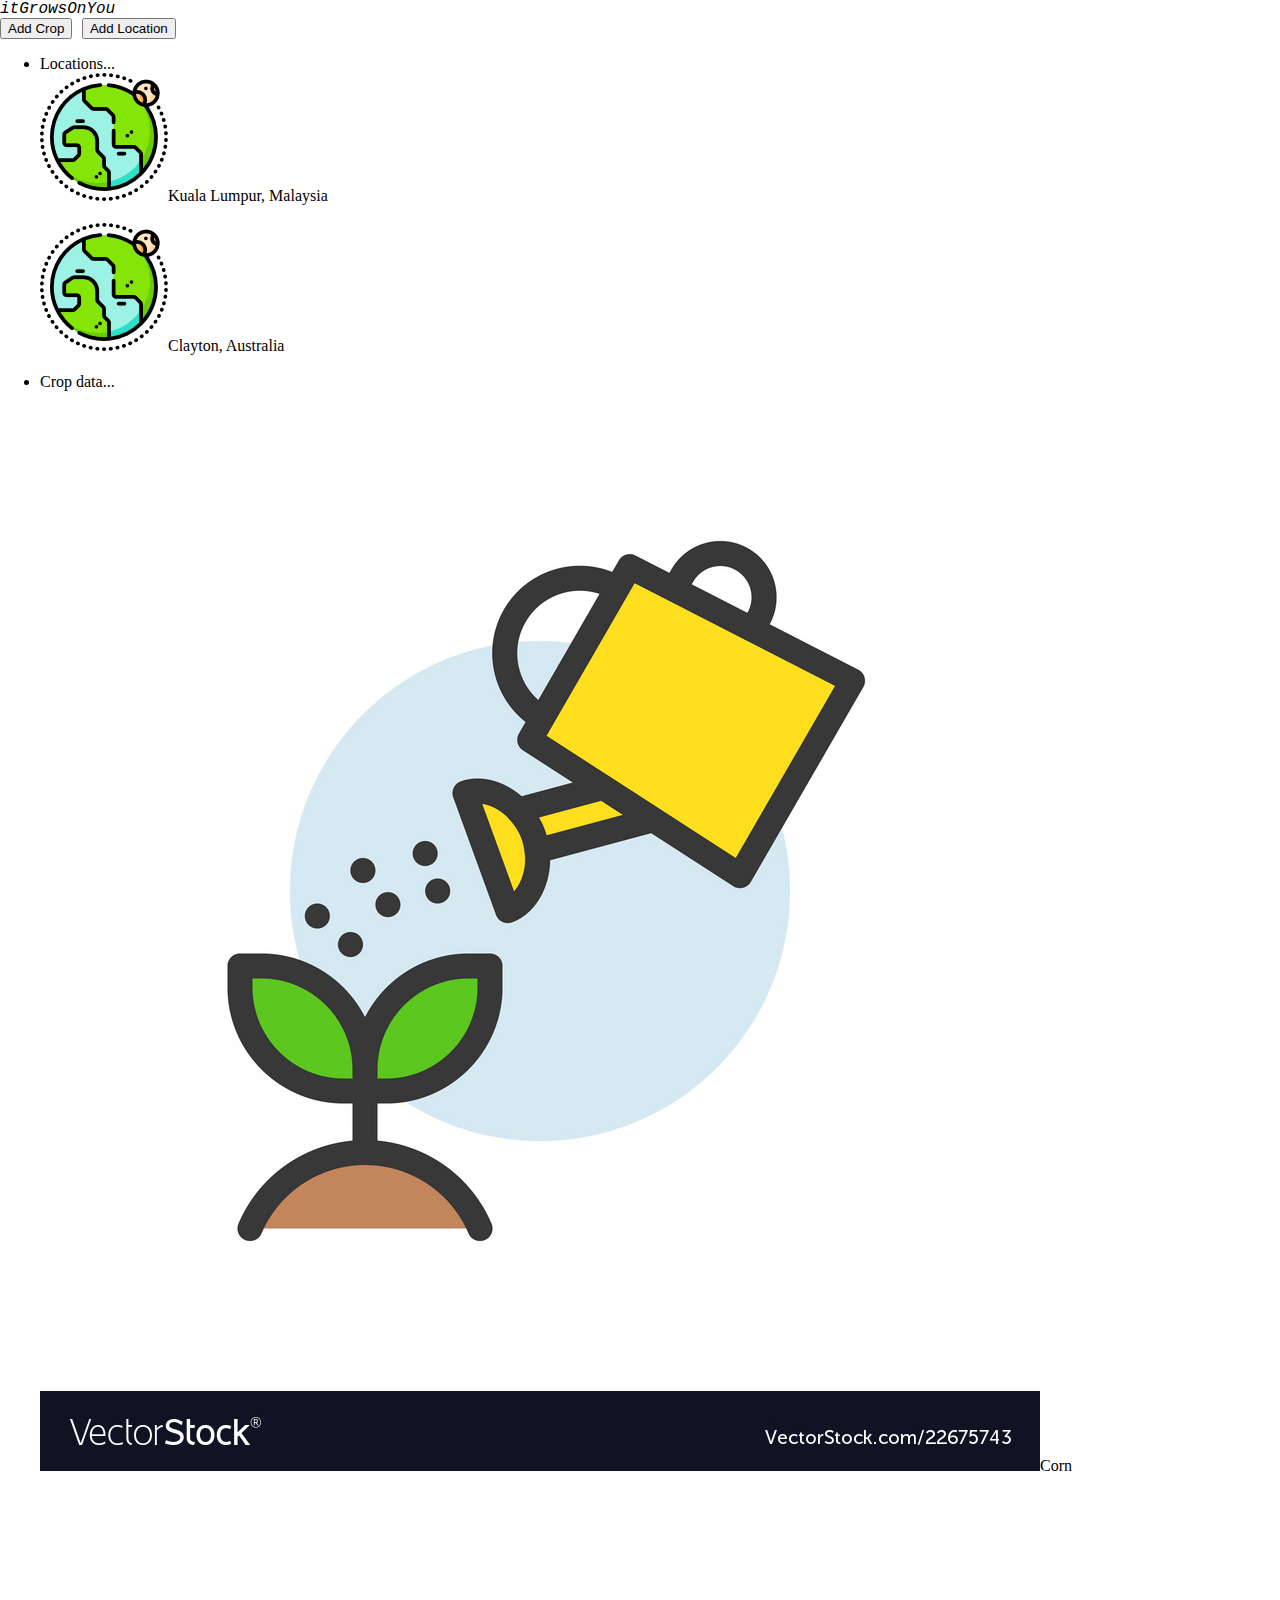
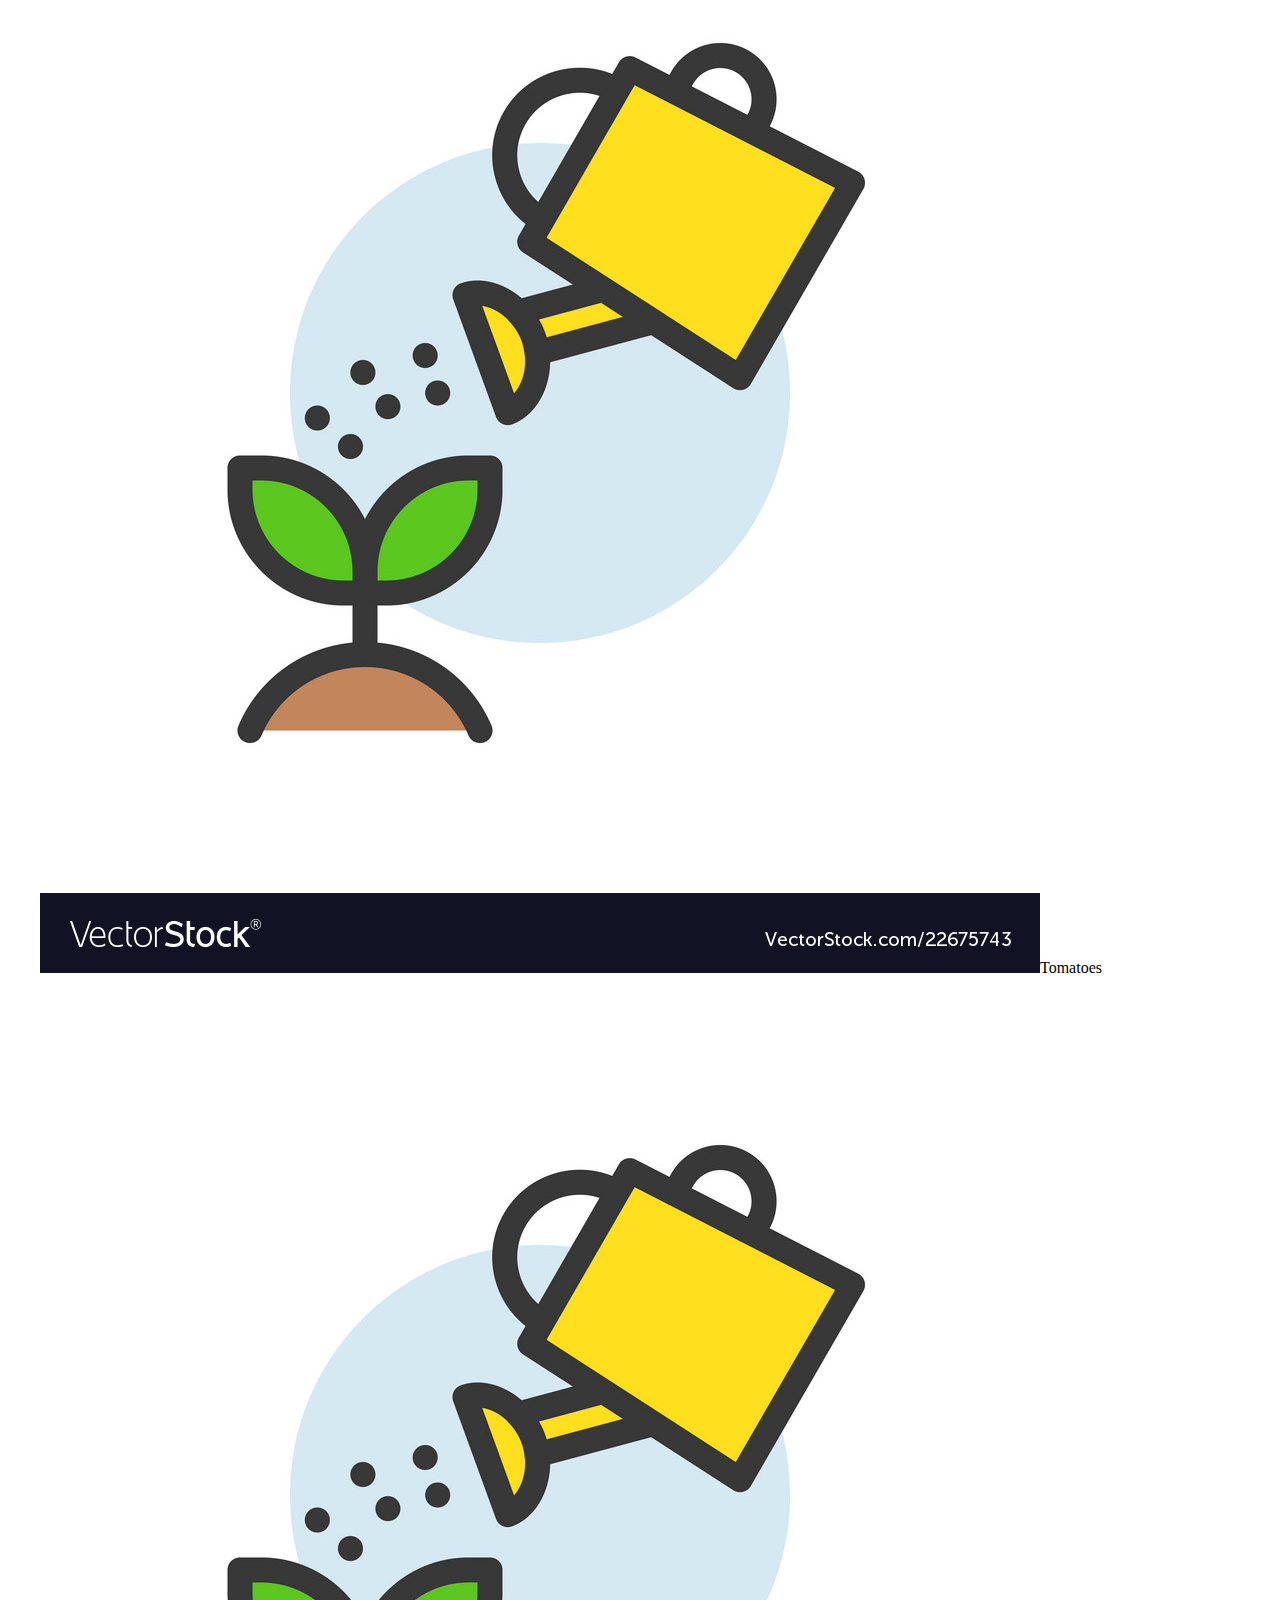
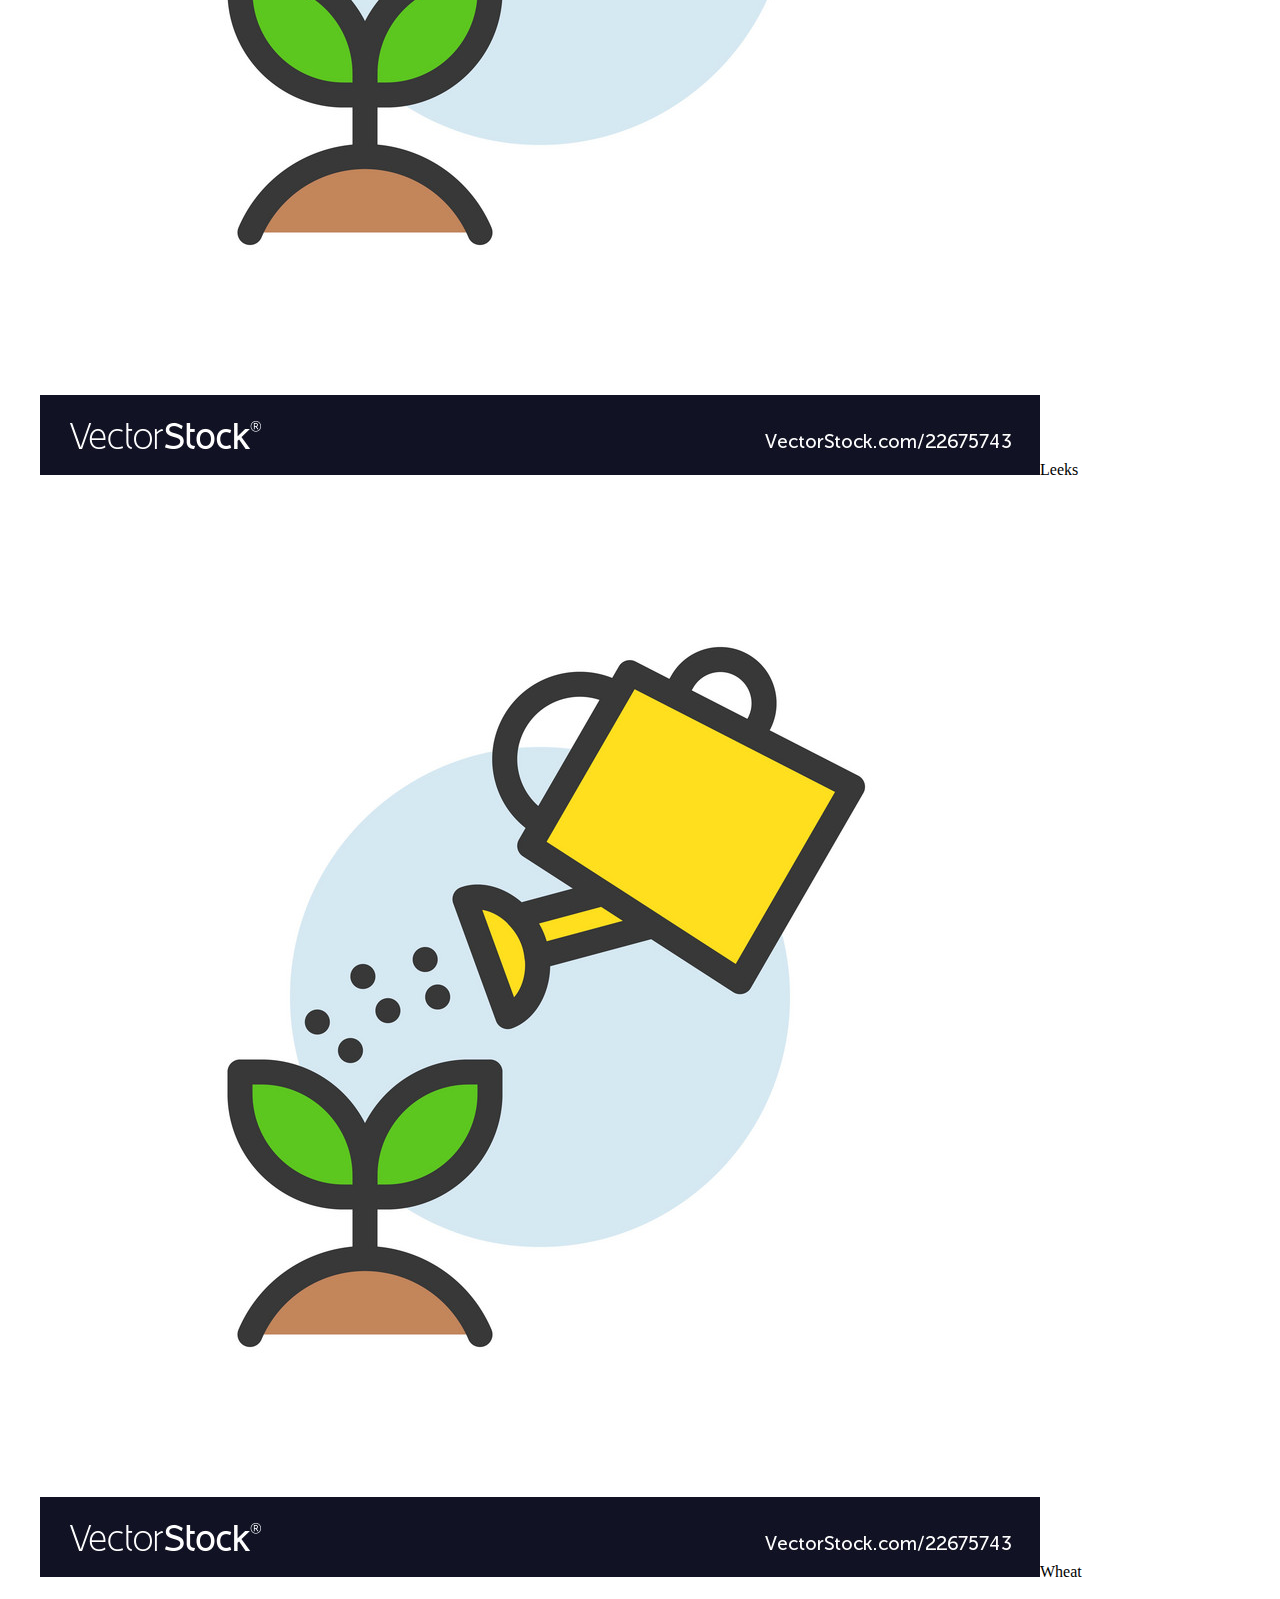
<file: code/index.html>
<!doctype html>
<html>
    <head>
        <title>Weather</title>
        <meta name="viewport" content="width=device-width, initial-scale=1.0">
        <link rel="stylesheet" href="https://fonts.googleapis.com/css?family=Roboto:300,400,500,700" type="text/css">
        <link rel="stylesheet" href="https://fonts.googleapis.com/icon?family=Material+Icons">
        <link rel="stylesheet" href="https://code.getmdl.io/1.3.0/material.deep_purple-purple.min.css" />
        <script defer src="https://code.getmdl.io/1.3.0/material.min.js"></script>
        <link rel="stylesheet" href="css/style.css" />
        <meta name="apple-mobile-web-app-capable" content="yes" />
        <meta name="mobile-web-app-capable" content="yes" />
        <link rel="shortcut icon" sizes="196x196" href="images/icon.png" />
        <link rel="apple-touch-icon-precomposed" href="images/icon.png" />
    </head>

    <body>
      <div class="demo-layout-transparent mdl-layout mdl-js-layout mdl-layout--fixed-header">
        <header class="mdl-layout__header mdl-layout__header--transparent">
          <div class="mdl-layout__header-row">
              <span class="mdl-layout-title" id="headerBarTitle">itGrowsOnYou</span>
              <div class="mdl-layout-spacer"></div>
              <button onclick="location.href = 'addCrop.html';" class="mdl-button mdl-js-button">
                Add Crop
              </button>
			  <button onclick="location.href = 'addLocation.html';" class="mdl-button mdl-js-button">
                Add Location
              </button>
            </div>
          </header>

          <main class="mdl-layout__content">
            <!--   Main page content here:   -->
            <!-- print location -->
              <ul class="mdl-list" id="locationList">
            <li>Locations...</li>
          <div class="mdl-grid">
                <div class="mdl-cell mdl-cell--col" id="displayLocation"></div>
              </div>
              <!-- print crop -->
               <li>Crop data...</li>
            <div class="mdl-grid">
              <div class="mdl-cell mdl-cell--col" id="displayCrop"></div>
            </div>
          </main>
        </div>

        <!--   JavaScript files:   -->
        <script src="js/dateExtensions.js"></script>
        <script src="js/shared.js"></script>
        <script src="js/mainPage.js"></script>
    </body>
</html>
</file>
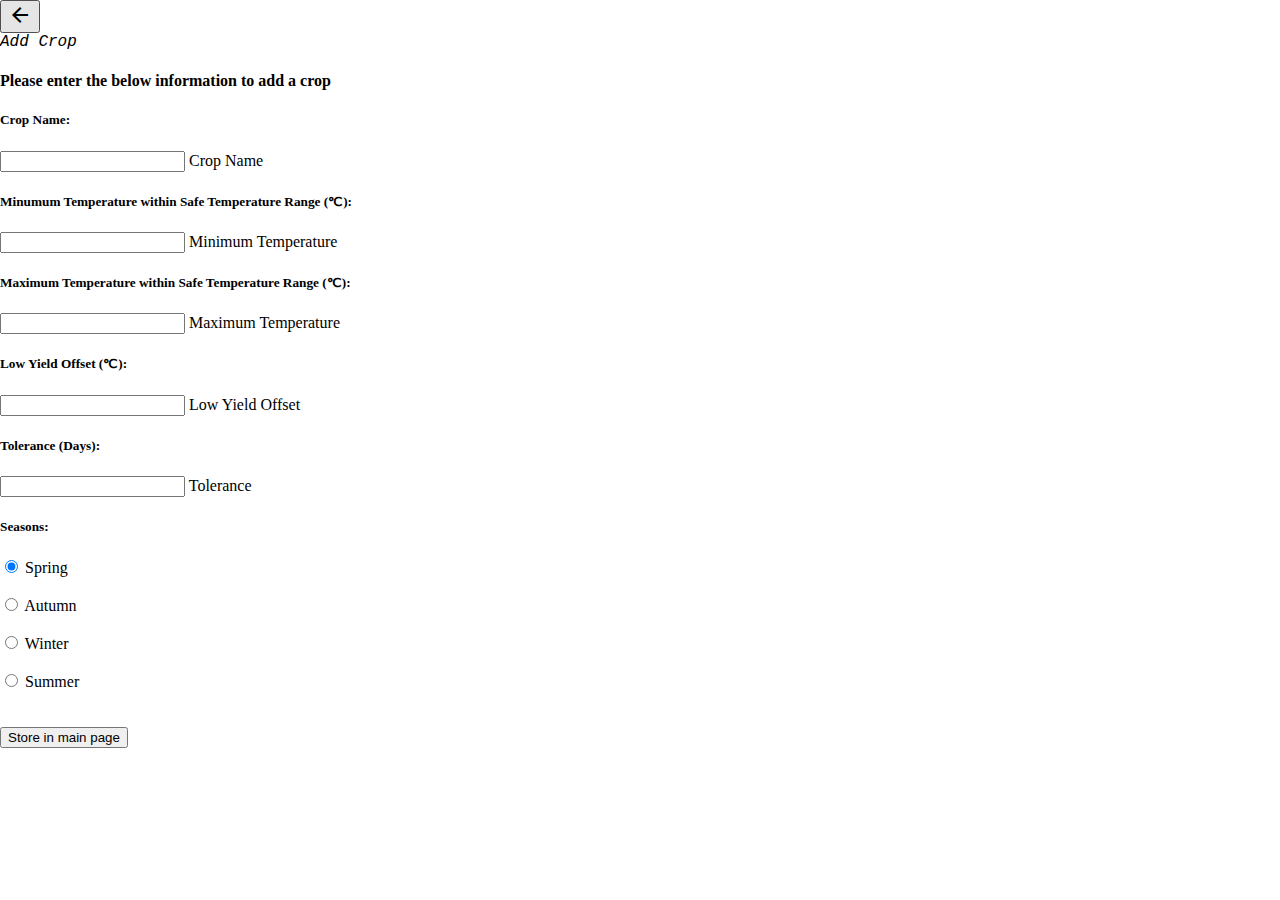
<file: code/addCrop.html>
<!doctype html>
<html>
    <head>
        <title>Weather</title>
        <meta name="viewport" content="width=device-width, initial-scale=1.0">
        <link rel="stylesheet" href="https://fonts.googleapis.com/css?family=Roboto:300,400,500,700" type="text/css">
        <link rel="stylesheet" href="https://fonts.googleapis.com/icon?family=Material+Icons">
        <link rel="stylesheet" href="https://code.getmdl.io/1.3.0/material.deep_purple-purple.min.css" />
        <script defer src="https://code.getmdl.io/1.3.0/material.min.js"></script>
        <link rel="stylesheet" href="css/style.css" />
        <meta name="apple-mobile-web-app-capable" content="yes" />
        <meta name="mobile-web-app-capable" content="yes" />
        <link rel="shortcut icon" sizes="196x196" href="images/icon.png" />
        <link rel="apple-touch-icon-precomposed" href="images/icon.png" />
    </head>

    <body>
    <div class="demo-layout-transparent mdl-layout mdl-js-layout mdl-layout--fixed-header">
        <header class="mdl-layout__header mdl-layout__header--transparent">
            <button onclick="location.href = 'index.html';" class="mdl-layout-icon mdl-button mdl-js-button mdl-button--icon">
              <i class="material-icons">arrow_back</i>
            </button>
             <div class="mdl-layout__header-row">
            <span class="mdl-layout-title" id="headerBarTitle">Add Crop</span>
            </div>
          </header>
          <main class="mdl-layout__content">
            <div class="content-grid mdl-grid">
              <div class="mdl-cell">
                <!--   Main page content here:   -->

                <!-- let user to fill in inputs -->
                <!-- for cropname -->
                <h4>Please enter the below information to add a crop</h4>
                <form action="#" onsubmit = "return(checkUserInput());">
                  <h5>Crop Name:</h5>
                  <div class="mdl-textfield mdl-js-textfield mdl-textfield--floating-label">
                    <input class="mdl-textfield__input" type="text" onkeypress="return (event.charCode > 64 && event.charCode < 91) || (event.charCode > 96 && event.charCode < 123) || (event.charCode ===32)" id="cropname" />
                    <label class="mdl-textfield__label" >Crop Name</label>
                  </div>

                <!-- for min temperature -->
                  <h5>Minumum Temperature within Safe Temperature Range (&#8451;):</h5>
                  <div class="mdl-textfield mdl-js-textfield mdl-textfield--floating-label">
                    <input class="mdl-textfield__input" type="number" onkeypress="return (event.charCode > 47 && event.charCode < 58) || (event.charCode === 45)" id="mintemp" />
                    <label class="mdl-textfield__label" >Minimum Temperature</label>
                  </div>


                <!-- <! for max temperature -->
                  <h5>Maximum Temperature within Safe Temperature Range (&#8451;):</h5>
                  <div class="mdl-textfield mdl-js-textfield mdl-textfield--floating-label">
                    <input class="mdl-textfield__input" type="number" onkeypress="return (event.charCode > 47 && event.charCode < 58) || (event.charCode === 45)" id="maxtemp" />
                    <label class="mdl-textfield__label" >Maximum Temperature</label>
                  </div>

                <!-- for low yield offset -->
                  <h5>Low Yield Offset (&#8451;):</h5>
                  <div class="mdl-textfield mdl-js-textfield mdl-textfield--floating-label">
                    <input class="mdl-textfield__input" type="number" onkeypress="return (event.charCode > 47 && event.charCode < 58)" id="offset" />
                    <label class="mdl-textfield__label" >Low Yield Offset</label>
                  </div>

                <!-- for tolerance -->
                  <h5>Tolerance (Days):</h5>
                  <div class="mdl-textfield mdl-js-textfield mdl-textfield--floating-label">
                    <input class="mdl-textfield__input" type="number" onkeypress="return (event.charCode > 47 && event.charCode < 58)" id="tolerance" />
                    <label class="mdl-textfield__label" >Tolerance</label>
                  </div>

                <!-- for season -->

                <!-- spring -->
                  <h5>Seasons:</h5>
                  <div id="season">
                    <label class = "mdl-radio mdl-js-radio" >
                    <input type = "radio"  name = "seasons" class = "mdl-radio__button" onclick="seasonselect();" value="Spring" checked>
                    <span class = "mdl-radio__label">Spring</span>
                    </label>
                  </td>

                  <br>
                  <br>

                  <td>
                  <label class = "mdl-radio mdl-js-radio mdl-js-ripple-effect" >
                      <input type = "radio"  name = "seasons" class = "mdl-radio__button" onclick="seasonselect();" value="Autumn">
                      <span class = "mdl-radio__label">Autumn</span>
                  </label>
                  </td>

                  <br>
                  <br>

                  <label class = "mdl-radio mdl-js-radio" >
                  <input type = "radio"  name = "seasons" class = "mdl-radio__button" onclick="seasonselect();" value="Winter">
                  <span class = "mdl-radio__label">Winter</span>
                </label>
              </td>

              <br>
              <br>

              <td>
                <label class = "mdl-radio mdl-js-radio mdl-js-ripple-effect">
                    <input type = "radio"  name = "seasons" class = "mdl-radio__button" onclick="seasonselect();" value="Summer">
                      <span class = "mdl-radio__label">Summer</span>
                    </label>
                  </td>


                </div>
              </form>

              <br>
              <br>
              <!-- Colored raised button -->
              <button class="mdl-button mdl-js-button mdl-button--raised mdl-js-ripple-effect mdl-button--colored" type="submit" value="Submit" onclick="storeCrops()">
                Store in main page
              </button>
            </div>
			      </div>
           </main>
        </div>

        <!--   JavaScript files:   -->
        <script src="js/dateExtensions.js"></script>
        <script src="js/shared.js"></script>
        <script src="js/addCropPage.js"></script>
    </body>
</html>
</file>
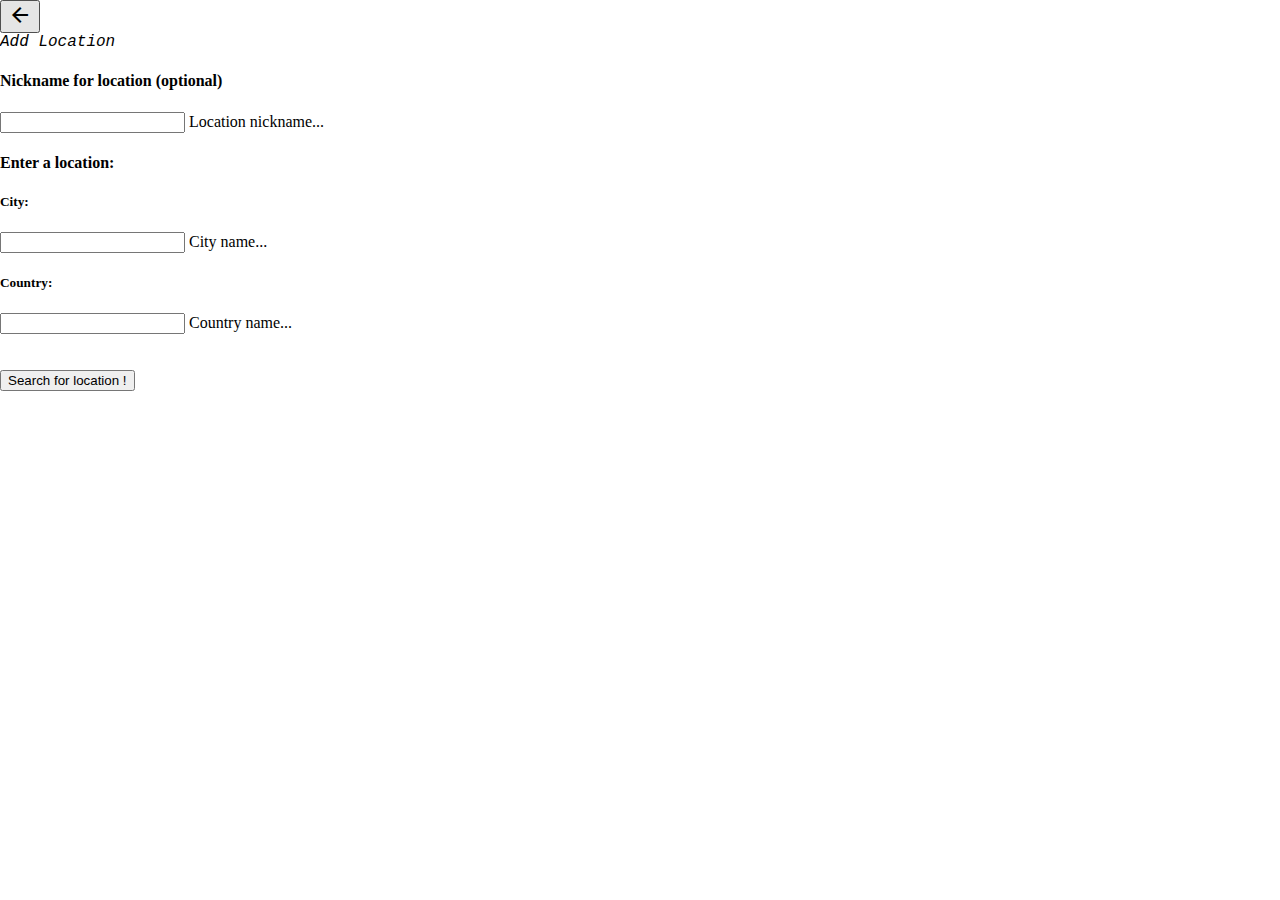
<file: code/addLocation.html>
<!doctype html>
<html>
    <head>
        <title>Weather</title>
        <meta name="viewport" content="width=device-width, initial-scale=1.0">
        <link rel="stylesheet" href="https://fonts.googleapis.com/css?family=Roboto:300,400,500,700" type="text/css">
        <link rel="stylesheet" href="https://fonts.googleapis.com/icon?family=Material+Icons">
        <link rel="stylesheet" href="https://code.getmdl.io/1.3.0/material.deep_purple-purple.min.css" />
        <script defer src="https://code.getmdl.io/1.3.0/material.min.js"></script>
        <link rel="stylesheet" href="css/style.css" />
        <meta name="apple-mobile-web-app-capable" content="yes" />
        <meta name="mobile-web-app-capable" content="yes" />
        <link rel="shortcut icon" sizes="196x196" href="images/icon.png" />
        <link rel="apple-touch-icon-precomposed" href="images/icon.png" />
        <script src="https://api.mqcdn.com/sdk/mapquest-js/v1.3.2/mapquest.js"></script>
        <link type="text/css" rel="stylesheet" href="https://api.mqcdn.com/sdk/mapquest-js/v1.3.2/mapquest.css"/>
    </head>

    <script src='https://api.tiles.mapbox.com/mapbox-gl-js/v0.48.0/mapbox-gl.js'></script>
    <link href='https://api.tiles.mapbox.com/mapbox-gl-js/v0.48.0/mapbox-gl.css' rel='stylesheet'/>
    <body>
    <div class="demo-layout-transparent mdl-layout mdl-js-layout mdl-layout--fixed-header">
        <header class="mdl-layout__header mdl-layout__header--transparent">
              <button onclick="location.href = 'index.html';" class="mdl-layout-icon mdl-button mdl-js-button mdl-button--icon">
                <i class="material-icons">arrow_back</i>
              </button>
              <div class="mdl-layout__header-row">
              <span class="mdl-layout-title" id="headerBarTitle">Add Location</span>
            </div>
          </header>
          <main class="mdl-layout__content">
            <div class="content-grid mdl-grid">
              <div class="mdl-cell">

                <!--   Main page content here:   -->
                <!-- Nick Name  -->
                <div class="mdl-cell mdl-cell--12-col">
                    <h4>Nickname for location (optional)</h4>
                      <form action="#">
                        <div class="mdl-textfield mdl-js-textfield">
                          <input class="mdl-textfield__input" type="text" onkeypress="return (event.charCode > 64 && event.charCode < 91) || (event.charCode > 96 && event.charCode < 123) || (event.charCode ===32)" id="nickName">
                          <label class="mdl-textfield__label" for="sample1">Location nickname...</label>
                        </div>
                      </form>
                </div>
                <!-- Enter Location (City,Country) -->
                <div class="mdl-cell mdl-cell--8-col">
                      <h4>Enter a location:</h4>
                      <form action="#">
                        <h5>City:</h5>
                        <div class="mdl-textfield mdl-js-textfield">
                          <input class="mdl-textfield__input" type="text" onkeypress="return (event.charCode > 64 && event.charCode < 91) || (event.charCode > 96 && event.charCode < 123) || (event.charCode ===32)" id="city">
                          <label class="mdl-textfield__label" for="sample1">City name...</label>
                        </div>
                      </form>
                    </div>
                      <form action="#">
                        <h5>Country:</h5>
                        <div class="mdl-textfield mdl-js-textfield">
                          <input class="mdl-textfield__input" type="text" onkeypress="return (event.charCode > 64 && event.charCode < 91) || (event.charCode > 96 && event.charCode < 123) || (event.charCode ===32)" id="country">
                          <label class="mdl-textfield__label" for="sample1">Country name...</label>
                        </div>
                      </form>
                      <br>
                      <br>
                      <!-- button -->
                    <button class="mdl-button mdl-js-button mdl-button--raised mdl-js-ripple-effect"
                      id="button1" style="display:block;" onclick="getValue()">
                      Search for location !
                    </button>
                    <br>
                    <!-- map -->
                    <div id="map" style="width: 100%; height: 300px;"></div>
                    <br>
                    <!-- button -->
                    <button class="mdl-button mdl-js-button mdl-button--raised mdl-js-ripple-effect"
                    id="button2" style="display:none;" onclick = "storeLocation()";>
                    Add Location
                    </button>
              </div>
            </div>
          </main>
        </div>

        <!--   JavaScript files:   -->
        <script src="js/dateExtensions.js"></script>
        <script src="js/shared.js"></script>
        <script src="js/addLocationPage.js"></script>


    </body>
</html>
</file>
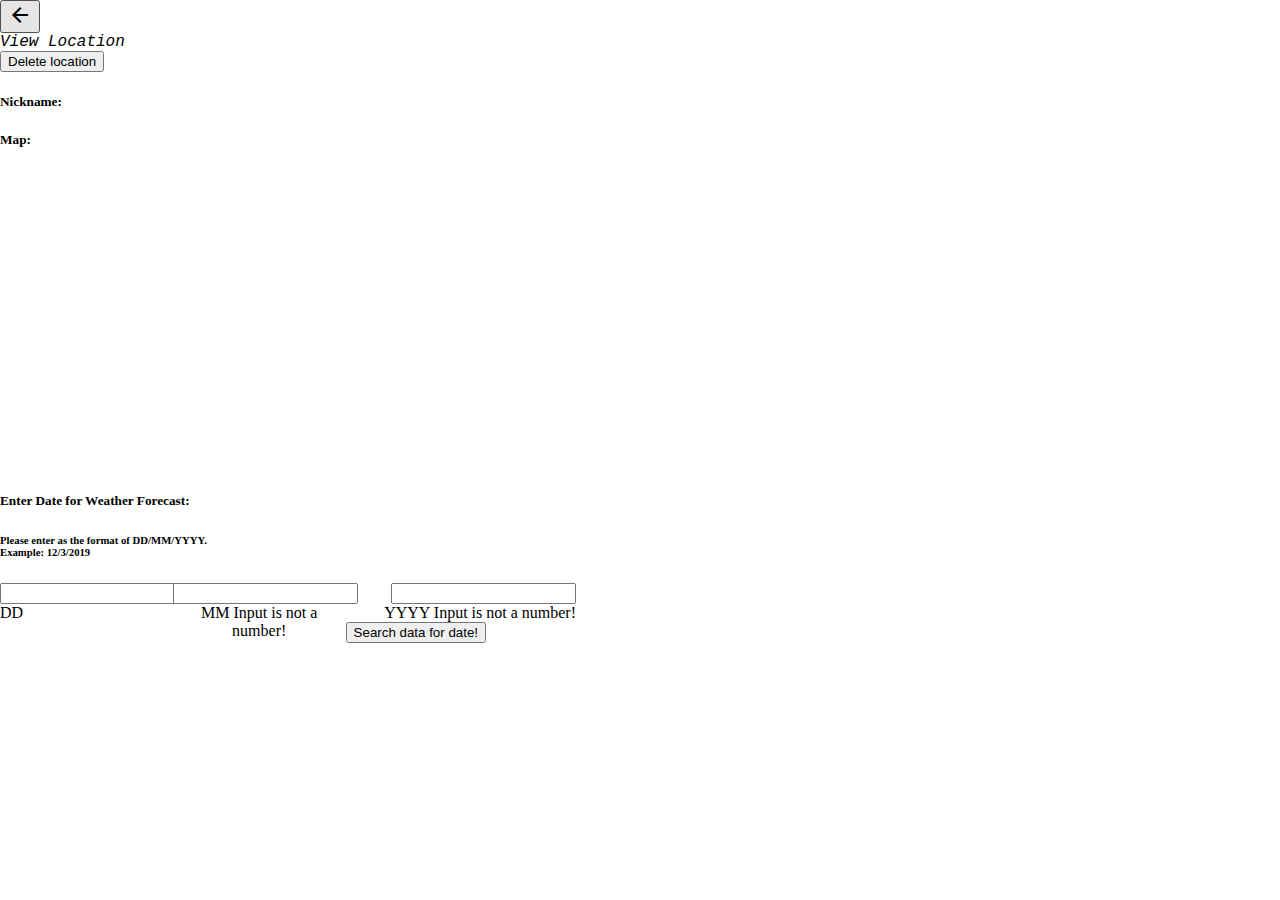
<file: code/viewLocation.html>
<!doctype html>
<html>
    <head>
        <title>Weather</title>
        <meta name="viewport" content="width=device-width, initial-scale=1.0">
        <link rel="stylesheet" href="https://fonts.googleapis.com/css?family=Roboto:300,400,500,700" type="text/css">
        <link rel="stylesheet" href="https://fonts.googleapis.com/icon?family=Material+Icons">
        <link rel="stylesheet" href="https://code.getmdl.io/1.3.0/material.deep_purple-purple.min.css" />
        <script defer src="https://code.getmdl.io/1.3.0/material.min.js"></script>
        <link rel="stylesheet" href="css/style.css" />
        <meta name="apple-mobile-web-app-capable" content="yes" />
        <meta name="mobile-web-app-capable" content="yes" />
        <link rel="shortcut icon" sizes="196x196" href="images/icon.png" />
        <link rel="apple-touch-icon-precomposed" href="images/icon.png" />
    </head>
    <script src='https://api.tiles.mapbox.com/mapbox-gl-js/v0.48.0/mapbox-gl.js'></script>
      <link href='https://api.tiles.mapbox.com/mapbox-gl-js/v0.48.0/mapbox-gl.css' rel='stylesheet'/>
    <body>
      <div class="demo-layout-transparent mdl-layout mdl-js-layout mdl-layout--fixed-header">
          <header class="mdl-layout__header mdl-layout__header--transparent">
              <button onclick="location.href = 'index.html';" class="mdl-layout-icon mdl-button mdl-js-button mdl-button--icon">
                <i class="material-icons">arrow_back</i>
              </button>
            <div class="mdl-layout__header-row">
              <span class="mdl-layout-title" id="headerBarTitle">View Location</span>
            </div>
          </header>

          <main class="mdl-layout__content">
            <div class="content-grid mdl-grid">
              <div class="mdl-cell">
                <!--   Main page content here:   -->
                <button class="mdl-button mdl-js-button mdl-button--raised mdl-js-ripple-effect mdl-button--colored" type="submit" value="Submit" onclick="deleteLocation()">
              Delete location
              </button>

              <!-- nick name -->
                <h5>Nickname: </h5>
                <p id="nick"></p>

                <!-- map -->
                <h5>Map: </h5>
                <div id="map"  style="width: 100%; height: 300px;"></div>
                <script type="text/javascript">
                window.onload = function() {
                  mapboxgl.accessToken = 'pk.eyJ1IjoiaW0zMDgwNSIsImEiOiJjanR5M2M4OGoycGs5NDNtMnV3dGV2cjZwIn0.kEXKERCx35mO-QaQaV7Pfg';
                    let map =new mapboxgl.Map({
                      container: 'map',
                      style: 'mapbox://styles/mapbox/streets-v10',
                      zoom: 12,
                      center: selectedCoordinate
                      });
                      let marker = new mapboxgl.Marker()
                                  .setLngLat(selectedCoordinate)
                                  .addTo(map);
                }
                </script>
              <div class="mdl-cell mdl-cell--col" id="updateData"></div>

              <div class="mdl-cell mdl-cell--col" id="seasondata"></div>

              <!-- print -->
              <h5>Enter Date for Weather Forecast: </h5>
              <h6>Please enter as the format of DD/MM/YYYY.<br> Example: 12/3/2019</h6>
              <div style="width:45%; margin:left">
              <div style="float:left; width:30%;text-align:left;">
              <form action="#">
                <div class="mdl-textfield mdl-js-textfield mdl-textfield--floating-label">
                  <input class="mdl-textfield__input" type="number" onkeypress="return (event.charCode > 47 && event.charCode < 58)" id="day">
                  <label class="mdl-textfield__label" for="day">DD</label>
                </div>
                  </form>
                </div>

                <div style="float:left; width:30%;text-align:center;">
                <form action="#">
                <div class="mdl-textfield mdl-js-textfield mdl-textfield--floating-label">
                  <input class="mdl-textfield__input" type="number" onkeypress="return (event.charCode > 47 && event.charCode < 58)" id="month">
                  <label class="mdl-textfield__label" for="month">MM</label>
                  <span class="mdl-textfield__error">Input is not a number!</span>
                </div>
                </form>
                </div>

                <div style="float:right; width:40%;text-align:right;">
                <form action="#">
                <div class="mdl-textfield mdl-js-textfield mdl-textfield--floating-label">
                  <input class="mdl-textfield__input" type="number" onkeypress="return (event.charCode > 47 && event.charCode < 58)" id="year">
                  <label class="mdl-textfield__label" for="year">YYYY</label>
                  <span class="mdl-textfield__error">Input is not a number!</span>
                </div>
                </form>
              </div>
            </div>
          <br>
          <br>
            <button class="mdl-button mdl-js-button mdl-button--raised mdl-js-ripple-effect mdl-button--colored"
             id="button1" style="display:block;" onclick="userInputcheck()">
              Search data for date!
            </button>


            </div>
          </div>
        </main>


        <!--   JavaScript files:   -->
        <script src="js/dateExtensions.js"></script>
        <script src="js/shared.js"></script>
        <script src="js/viewLocationPage.js"></script>
    </body>
</html>
</file>
<file: code/css/style.css>
html, body {
    height: 100%;
    margin: 0;
    padding: 0;
}
.demo-layout-transparent {
  background: url('https://image.freepik.com/free-photo/growing-plant-soil-against-white-background_23-2147817211.jpg') center / cover;
}
.demo-layout-transparent .mdl-layout__header
{

  color: black;
  font-style: oblique;
  font-family: Courier, Monaco, monospace;
}
</file>
